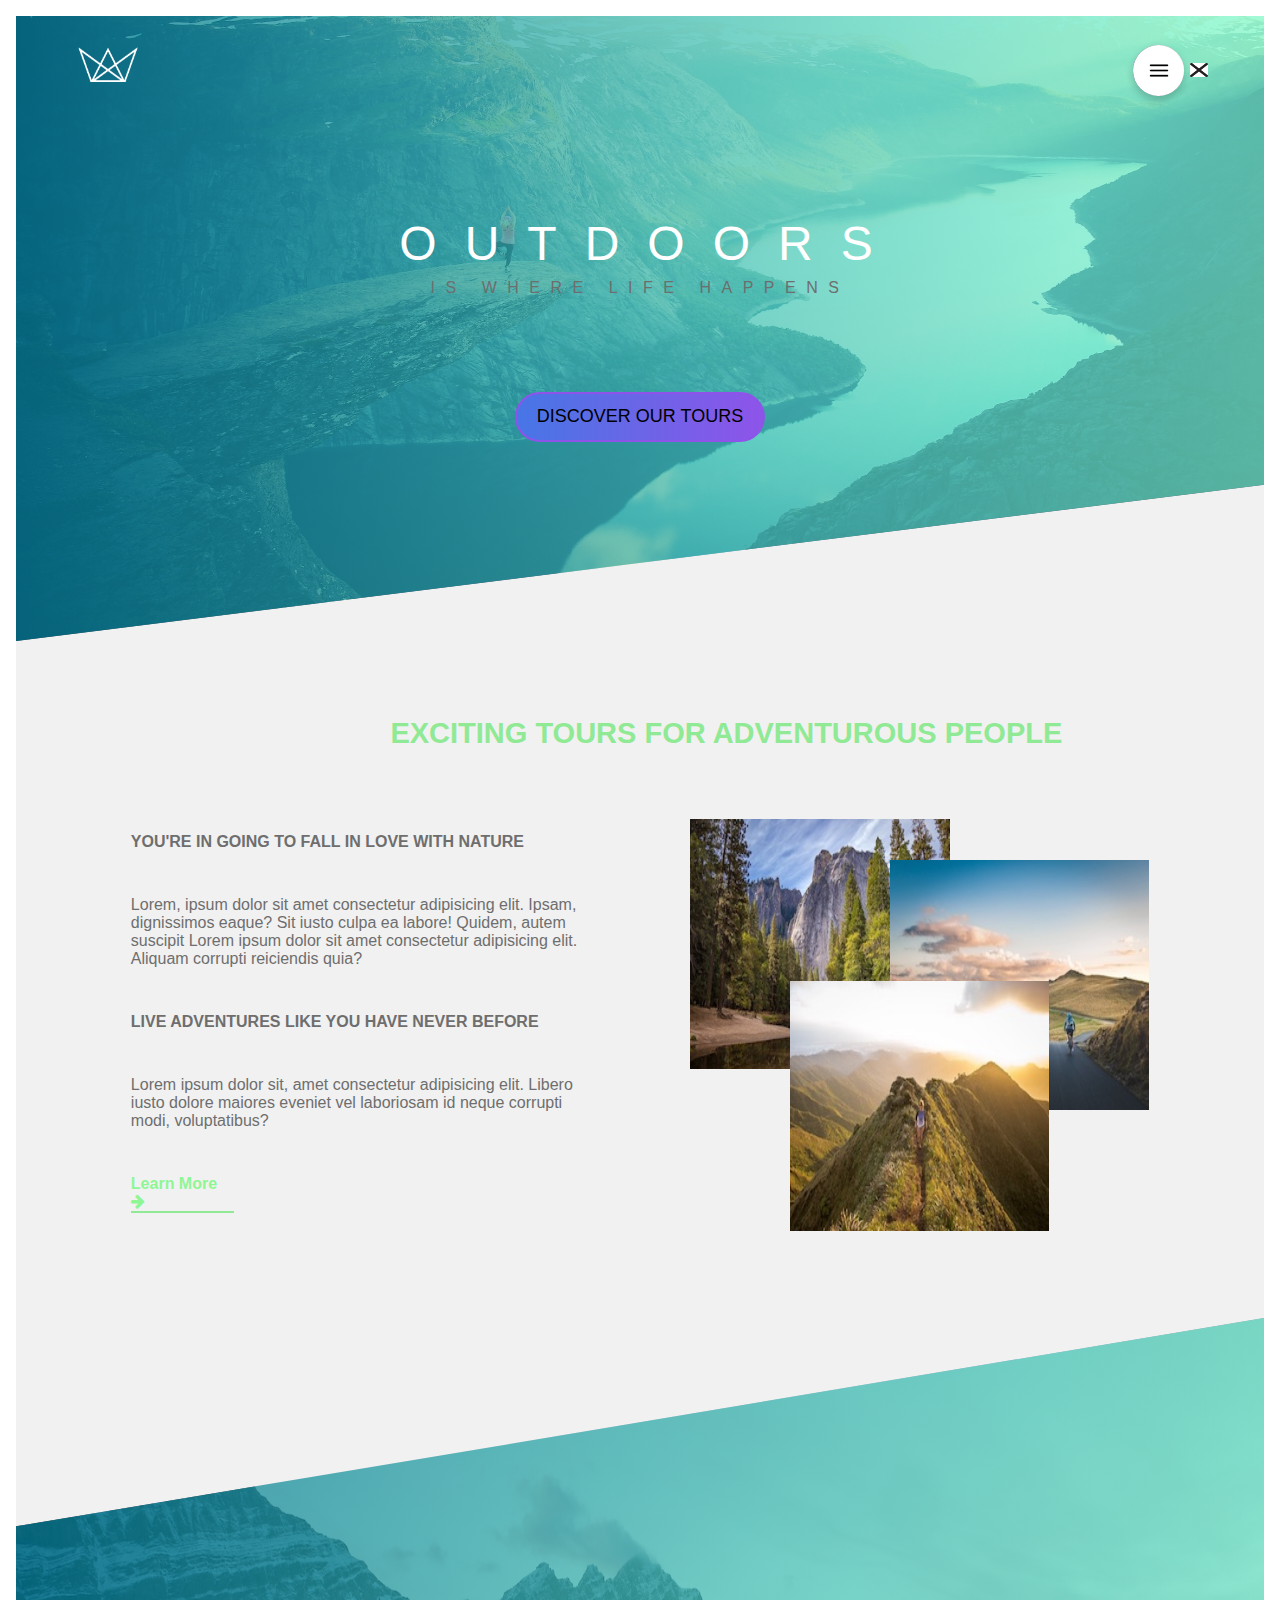
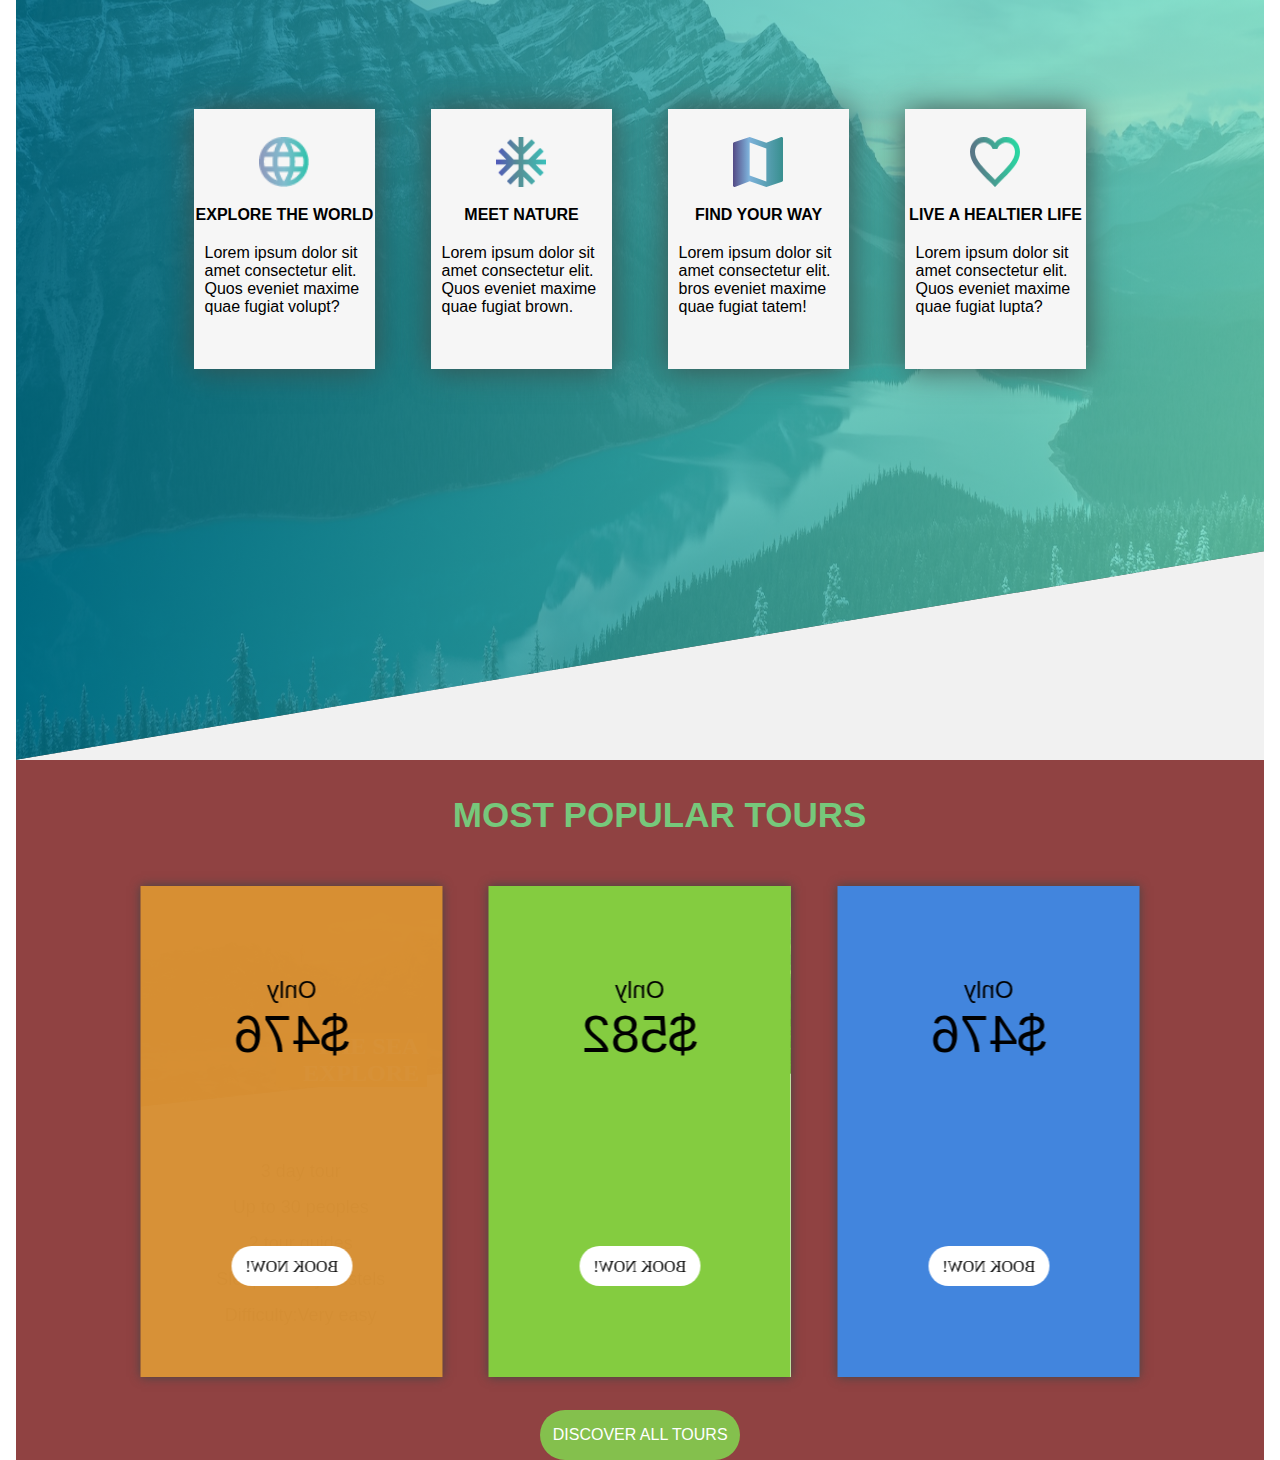
<file: index.html>
<!DOCTYPE html>
<html lang="en">
<head>
    <meta charset="UTF-8">
    <meta name="viewport" content="width=device-width, initial-scale=1.0">
    <meta http-equiv="X-UA-Compatible" content="ie=edge">
    <title>Document</title>
    <link rel="stylesheet" href="style.css">
    <link rel="stylesheet" href="https://stackpath.bootstrapcdn.com/font-awesome/4.7.0/css/font-awesome.min.css">
</head>
<body>
    <div class="background">
      <nav id="nav">
        <img id="close" src="./mediaUsed/close.png" alt="">
        <div class="menu_links_div"></div>
        <div class="menu_links">
            <a href="">01 ABOUT NATION</a>
            <a href="">02 YOUR BENEFITS</a>
            <a href="">03 POPULAR TOURS</a>
            <a href="">04 STORIES</a>
            <a href="">05 BOOK NOW</a>
        </div>
        <div class="menu">
            <img id="menu_icon" src="./mediaUsed/menu.png" alt="">
        </div>
    </nav>
    <div class="header_image">
        <img src="./mediaUsed/hero.jpg" alt="" >
        <div class="overlay">
            <img src="./mediaUsed/logo-white.png" alt="" width="50px" height="50px">
            <h1 class="header_center">OUTDOORS</h1>
            <P class="header_center">IS WHERE LIFE HAPPENS</P>
            <input class="header_center" type="button" value="DISCOVER OUR TOURS">
        </div>
    </div>

    <div class="tourdetail">
        <h2>EXCITING TOURS FOR ADVENTUROUS PEOPLE</h2>
            <div class="tourdetail_lside">
                <h3>YOU'RE IN GOING TO FALL IN LOVE WITH NATURE</h3>
                <p>Lorem, ipsum dolor sit amet consectetur adipisicing elit. Ipsam, dignissimos eaque? Sit iusto culpa ea labore! Quidem, autem suscipit Lorem ipsum dolor sit amet consectetur adipisicing elit. Aliquam corrupti reiciendis quia?</p>
                <h3>LIVE ADVENTURES LIKE YOU HAVE NEVER BEFORE</h3>
                <p>Lorem ipsum dolor sit, amet consectetur adipisicing elit. Libero iusto dolore maiores eveniet vel laboriosam id neque corrupti modi, voluptatibus?</p>
                <a href="">Learn More <span id="arrow"><i class="fa fa-arrow-right"></i></span></a>
            </div>
            <div class="tourdetail_rside">
                <img class="image_card" id="card1" src="./mediaUsed/nat-1.jpg" alt="">
                <img class="image_card" id="card2" src="./mediaUsed/nat-2.jpg" alt="">
                <img class="image_card" id="card3" src="./mediaUsed/nat-3.jpg" alt="">
            </div>
    </div>

    <div class="mid_img">
        <img class="image" src="./mediaUsed/nat-4.jpg" alt="lolo">
        <div class="overlay_2">
            <div class="detail_card">
                <img src="./mediaUsed/globe.png" alt="">
                <h4>EXPLORE THE WORLD</h4>
                <P>Lorem ipsum dolor sit amet consectetur elit. Quos eveniet maxime quae fugiat volupt?</P>
            </div>
            <div class="detail_card">
                <img src="./mediaUsed/nature.png" alt="">
                <h4>MEET NATURE</h4>
                <P>Lorem ipsum dolor sit amet consectetur elit. Quos eveniet maxime quae fugiat brown.</P>
            </div>
            <div class="detail_card">
                <img src="./mediaUsed/map.png" alt="">
                <h4>FIND YOUR WAY</h4>
                <P>Lorem ipsum dolor sit amet consectetur elit. bros eveniet maxime quae fugiat tatem!</P>
            </div>
            <div class="detail_card">
                <img src="./mediaUsed/health.png" alt="">
                <h4>LIVE A HEALTIER LIFE</h4>
                <P>Lorem ipsum dolor sit amet consectetur elit. Quos eveniet maxime quae fugiat lupta?</P>
            </div>
        </div>
    </div>
    <div class="section4">
        <h3>MOST POPULAR TOURS</h3>
        <div class="section4_">
            <div id="section4_card1" class="section4_card">
                <div class="section4_card_front">
                    <img src="./mediaUsed/nat-5.jpg" alt="">
                    <div class="overlay_card" id="overlay_1" ></div>
                    <h2 id="overlay_1_text" class="tst">THE SEA<br>EXPLORE</h2>
                    <ul class="section4_card_detail">
                        <li>3 day tour</li>
                        <li>Up to 30 peoples</li>
                        <li>2 tour guides</li>
                        <li>Sleep in cozy hostels</li>
                        <li>Difficulty:Very easy</li>
                    </ul>
                </div>
                <div id="section4_card_back1" class="section4_card_back">
                    <h2 class="section4_card_back_text">only<br><span>$476</span></h2>
                    <div class="booknow">BOOK NOW!</div>
                </div>
            </div>
            <div id="section4_card2" class="section4_card">
                <div class="section4_card_front">
                    <img src="./mediaUsed/nat-6.jpg" alt="">
                    <div class="overlay_card" id="overlay_2" ></div>
                    <h2 id="overlay_2_text" class="tst">THE FOREST<br>HIKER</h2>
                    <ul class="section4_card_detail">
                        <li>7 day tour</li>
                        <li>Up to 40 peoples</li>
                        <li>6 tour guides</li>
                        <li>Sleep in provided tents</li>
                        <li>Difficulty: Medium</li>
                    </ul>
                </div>
                <div id="section4_card_back2" class="section4_card_back">
                    <h2 class="section4_card_back_text">only<br><span>$582</span></h2>
                    <div class="booknow">BOOK NOW!</div>
                </div>
            </div>
            <div id="section4_card3" class="section4_card">
                <div class="section4_card_front">
                    <img src="./mediaUsed/nat-7.jpg" alt="">
                    <div class="overlay_card" id="overlay_3" ></div>
                    <h2 id="overlay_3_text" class="tst">THE SNOW<br>ADVENTURE</h2>
                    <ul class="section4_card_detail">
                        <li>5 day tour</li>
                        <li>Up to 15 peoples</li>
                        <li>3 tour guides</li>
                        <li>Sleep in provided tents</li>
                        <li>Difficulty:Hard</li>
                    </ul>
                </div>
                <div id="section4_card_back3" class="section4_card_back">
                    <h2 class="section4_card_back_text">only<br><span>$476</span></h2>
                    <div class="booknow" id="booknow">BOOK NOW!</div>
                </div>
            </div>
        </div>
        <div class="discover_all_tour">DISCOVER ALL TOURS</div>
    </div>
    <div class="modals" id="modals" ></div>
    </div>
    
    <script src="./jquery.min.js"></script>
    <script src="script.js"></script>
</body>
</html>
</file>
<file: style.css>
*{
    margin: 0%;
    padding: 0%;
    box-sizing: border-box;
}
html, body{
    width: 100%;
    height: 100%;
    padding: 8px;
    /* overflow: hidden; */
    /* background-color: teal; */
}
::-webkit-scrollbar{
    width: 1px;
    background-color: transparent;
}
::-webkit-scrollbar-thumb{
    background-color: rgb(175, 82, 19);
    border-radius: 5px;
}

.background{
    width: 100%;
    height: 100%;
    position: relative;
    /* overflow: hidden; */
    background-color: rgb(241, 241, 241);
}
.background #nav{
    z-index: 7;
    /* float: right; */
    display: auto;
    position: fixed;
    right: 5%;
    top: 5%;
    width: 50%;
    height: 0px;
    background-color: blue;

}

.menu{
    z-index: 7;
    position: absolute;
    top: 5%;
    right: 5%;  
    display: flex;
    align-items: center;
    justify-content: center;
    width: 51px;
    height: 51px;
    border-radius: 50%;
    border: none;
    box-shadow:0 4px 8px 0 rgba(0, 0, 0, 0.2);
    background-color: rgb(255, 255, 255);
}
.menu img{
    width: 22px;
    height: 21px;
    position: absolute;
    /* z-index: 999999; */
    color: teal;
    transition: .15s;
}
/* .menu:hover img{
    transform: scale(1.3);
    
} */
.menu_links_div{
    z-index: 7;
    position: absolute;
    top: 5%;
    right: 5%;
    display: flex;
    align-items: center;
    justify-content: center;
    width: 51px;
    height: 51px;
    border-radius: 50%;
    border: none;
    background: linear-gradient(to right, #1d2b64, #f8cdda);
    /* background-color: rgb(255, 255, 255); */
    transition: cubic-bezier(0.19, 1, 0.22, 1) .5s;

    /* transform: scale(60); */
}

nav #close{
    position: absolute;
    /* opacity: ; */
    margin-top: 18px;
    margin-left: 614px;
    width: 18px;
    height: 14px;
    background-color: #fff;
}
.menu_links {
    /* z-index: 8; */
    width: 600px;
    height: 200px;
    margin-top: 200px;
    background-color:transparent;
    position: absolute;
    top: 85%;
    left: 10%;
    transform: translate(-50%,-50%);
    position: absolute;
    display: flex;
    flex-direction: column;
    justify-items: flex-end;
    align-items: center;
    padding-top: 30px;
    text-decoration: none;

}
.menu_links a{
    font-family: -apple-system, BlinkMacSystemFont, 'Segoe UI', Roboto, Oxygen, Ubuntu, Cantarell, 'Open Sans', 'Helvetica Neue', sans-serif;
    margin-bottom: 3px;
    font-weight: 400;
    text-decoration: none;
    color: black;
    font-size: 50px;
    /* transition-timing-function: cubic-bezier(0.1, 0.7, 1.0, 0.1); */
    /* transition: .3s cubic-bezier(0.1, 0.7, 1.0, 0.1) linear; */
}
.menu_links a:hover{
    background-color: rgb(127, 233, 233);
}

.header_image{
    position: relative;
    width: 100%;
    height: 625px;
    /* background-color: rgb(173, 65, 65); */
    /* outline: hidden; */
    /* clip-path: polygon(0 0, 100% 0, 100% 75%, 0% 100%); */
}
.header_image img{
    width: 100%;
    height: 100%;
    background-size: cover;
    clip-path: polygon(0 0, 100% 0, 100% 75%, 0% 100%);

}
.overlay{
    position: absolute;
    display: flex;
    flex-direction: column;
    justify-content: center;
    align-items: center;
    top: 0%;
    width: 100%;
    height: 625px;
    letter-spacing: 10.5px;
    color: #fff;
    font-size: 20px;
    font-family: -apple-system, BlinkMacSystemFont, 'Segoe UI', Roboto, Oxygen, Ubuntu, Cantarell, 'Open Sans', 'Helvetica Neue', sans-serif;
    background: linear-gradient(to right, #007991c5, #78ffd7ad);
    clip-path: polygon(0 0, 100% 0, 100% 75%, 0% 100%);

}
.overlay h1{
    font-size: 48px;
    margin-left: 20px;
    left: 200px;
    font-weight: 300;
    margin-bottom: 8px;
    letter-spacing: 28px;
}
.overlay input{
    border: none;
    margin-top: 70px;
    font-size: 18px;
    border-radius: 50px;
    width: 250px;
    height: 50px;
    outline: none;
    border: 2px solid #8e54e9;
    background:linear-gradient(to right, #4776e6, #8e54e9);
}
.overlay img{
    position: absolute;
    /* z-index: -1; */
    top: 5%;
    left: 5%;
    width: 60px;
    height: 35px;
    clip-path: polygon(0 0, 100% 0, 100% 100%, 0% 100%);
}

.tourdetail{
    position: absolute;
    /* display: flex; */
    /* align-items: center; */
    width: 100%;
    height: 80%;
    background-color: rgb(241, 241, 241);
}
.tourdetail h2{
    position: absolute;
    top: 11%;
    left: 30%;
    font-size: 29px;
    font-family: -apple-system, BlinkMacSystemFont, 'Segoe UI', Roboto, Oxygen, Ubuntu, Cantarell, 'Open Sans', 'Helvetica Neue', sans-serif;
    font-weight: 600;
    color:rgb(144, 233, 148);
}

.tourdetail .tourdetail_lside{
    /* display: inline-block; */
    padding: 8px 15px;
    font-family: -apple-system, BlinkMacSystemFont, 'Segoe UI', Roboto, Oxygen, Ubuntu, Cantarell, 'Open Sans', 'Helvetica Neue', sans-serif;
    /* font-weight: 300; */
    display: flex;
    flex-direction: column;
    justify-content: space-around;
    position: absolute;
    top: 25%;
    left: 8%;
    width: 40%;
    height: 60%;
    /* background-color: rgb(207, 148, 39); */
}
.tourdetail .tourdetail_lside h3,p{
    color: #6e6e6e;
    margin-bottom: 25px;
    font-size: 16px;
    /* cursor: pointer; */
}
.tourdetail .tourdetail_lside a{
    text-decoration: none;
    opacity: 1;
    width: 103px;
    font-weight: 600;
    color: rgb(143, 246, 149);
    border-bottom: 2px solid rgb(144, 233, 148);
}
.tourdetail .tourdetail_lside #arrow{
    width: 800px;
}

.tourdetail .tourdetail_rside{
    display: inline-block;
    position: absolute;
    top: 25%;
    right: 8%;
    width: 40%;
    height: 60%;
    /* background-color: rgb(207, 101, 39); */
}
.tourdetail .tourdetail_rside .image_card{
    /* position: absolute; */
    display: flex;
    /* justify-content: end; */
    width: 52%;
    height: 60%;
    transition: .3s;
}
.tourdetail .tourdetail_rside .image_card:hover{
    transform: scale(1.1);
    z-index: 1;
    border: 8px solid transparent;
    outline-style: solid ;
    outline-color: rgb(144, 233, 148);
    outline-width: 8px;
    cursor: pointer;
}

.tourdetail .tourdetail_rside #card1{
    position: absolute;
    top: 1%;
    left: 5%;
}
.tourdetail .tourdetail_rside #card2{
    position: absolute;
    top: 11%;
    left: 45%;
}
.tourdetail .tourdetail_rside #card3{
    position: absolute;
    top: 40%;
    left: 25%;
}


.mid_img{
    position: relative;
    background-size: cover;
    top: 78%;
    width: 100%;
    height: 120%;
    background-color: rgb(241, 241, 241);
}
.image{
    width: 100%;
    height: 100%;
    clip-path: polygon(0 20%, 100% 0%, 100% 80%, 0% 100%);
    /* background-color: blue; */
}
.overlay_2{
    position: absolute;
    display: flex;
    justify-content: space-around;
    align-items: center;
    padding: 20px 150px;
    top: 0%;
    width: 100%;
    height: 100%;
    background: linear-gradient(to right, #007991c5, #78ffd7ad);
    clip-path: polygon(0 20%, 100% 0%, 100% 80%, 0% 100%);
}
.overlay_2 .detail_card{
    /* position: absolute; */
    font-size: 16px;
    /* font-weight: 100; */
    font-family: -apple-system, BlinkMacSystemFont, 'Segoe UI', Roboto, Oxygen, Ubuntu, Cantarell, 'Open Sans', 'Helvetica Neue', sans-serif;
    display: flex;
    flex-direction: column;
    justify-content: space-around;
    align-items: center;
    padding: 18px 0px;
    top: 40%;
    left: 50%;
    margin: 10px;
    width: 19%;
    height: 260px;
    transition: .3s;
    /* border-radius: 20px; */
    background-color: rgb(246, 246, 246);
    box-shadow: 0px 0px 30px rgb(59, 80, 78);
}
.overlay_2 .detail_card:hover{
    transform: translateY(-15px);
}

.overlay_2 .detail_card p{
    /* background-color: blue; */
    width: 160px;
    /* margin-left: 10px; */
    color: #000;
}

.overlay_2 .detail_card img{
    height: 50px;
    width: 50px;
}
.section4{
    position: relative;
    top: 78%;
    width: 100%;
    height: 700px;
    background-color: rgb(144, 66, 66);
}
.section4 h3{
    position: absolute;
    font-weight: 600;
    color: rgb(118, 200, 123);
    top: 5%;
    left: 35%;
    font-size: 35px;
    font-family: -apple-system, BlinkMacSystemFont, 'Segoe UI', Roboto, Oxygen, Ubuntu, Cantarell, 'Open Sans', 'Helvetica Neue', sans-serif;

}

.section4 .section4_{
    position: absolute;
    display: flex;
    justify-content: space-between;
    bottom: 12%;
    left: 10%;
    width: 80%;
    height: 490px;
    background-color: transparent;
}
.section4 .section4_ .section4_card{
    position: relative;
    width: 30.2%;
    height: 100.2%;
    text-align: center;
    transition: transform 0.6s;
    transform-style: preserve-3d;
    box-shadow: 0px 0px 10px rgba(59, 70, 69, 0.959);
    background-color: #fafafa;
    
}
#section4_card1:hover{
    transform: rotateY(180deg);
}
#section4_card2:hover{
    transform: rotateY(180deg);
}
#section4_card3:hover{
    transform: rotateY(180deg);
}


.section4 .section4_ .section4_card img{
    width: 100%;
    height: 45%;
    clip-path: polygon(0 0, 100% 0, 100% 85%, 0% 100%);

}
.section4 .section4_ .section4_card .overlay_card{
    position: absolute;
    top: 0%;
    width: 100%;
    height: 45%;
    clip-path: polygon(0 0, 100% 0, 100% 85%, 0% 100%);
}
.section4 .section4_ .section4_card .section4_card_front,.section4_card_back{
    position: absolute;
    width: 100%;
    height: 100%;
    /* background-color: transparent; */
}
.section4 .section4_ .section4_card .section4_card_back{
    display: flex;
    flex-direction: column;
    justify-content: space-around;
    align-items: center;
    transform: rotateY(180deg);
}

.section4 .section4_ .section4_card #section4_card_back1{
    background-color: #d68f33fa;
}
.section4 .section4_ .section4_card #section4_card_back2{
    background-color: #84cc40;
}
.section4 .section4_ .section4_card #section4_card_back3{
    background-color: #4285dd;
}


.section4 .section4_ .section4_card .section4_card_back h2{
    font-family: -apple-system, BlinkMacSystemFont, 'Segoe UI', Roboto, Oxygen, Ubuntu, Cantarell, 'Open Sans', 'Helvetica Neue', sans-serif;
    font-weight: 400;
    cursor: pointer;
    text-transform: capitalize;
}

.section4 .section4_ .section4_card .section4_card_back .section4_card_back_text span{
    font-size: 52px;
    font-family: -apple-system, BlinkMacSystemFont, 'Segoe UI', Roboto, Oxygen, Ubuntu, Cantarell, 'Open Sans', 'Helvetica Neue', sans-serif;
    font-weight: 100;
}
.section4 .section4_ .section4_card .section4_card_back .booknow{
    padding: 12px 10px;
    width: 40%;
    height:40px;
    cursor: pointer;
    border-radius: 20px;
    color: #000;
    background-color: #fff;
}
.section4 .section4_ .section4_card .section4_card_back .booknow:hover{
    /* animation: blink .3s; */
    box-shadow: 0px 0px 10px rgb(59, 80, 78);
}
@keyframes blink{
    0%{
        transform: scale(1.1);
        background-color: rgba(255, 255, 255, 0.794);
        animation-delay: .2s;
    }
    50%{
        transform: scale(1.3);
        background-color: rgba(255, 255, 255, 0.52);
        animation-delay: 1s;
    }
    100%{
        transform: scale(1);
    }
}

.section4 .section4_ .section4_card #overlay_1{
    background-color: rgba(235, 145, 27, 0.74);
}
#overlay_1_text{
    background-color: rgb(255, 145, 0);;
}
.section4 .section4_ .section4_card #overlay_2{
    background-color: rgba(128, 221, 41, 0.753);
}
#overlay_2_text{
    background-color: rgb(128, 221, 41);
}

.section4 .section4_ .section4_card #overlay_3{
    background-color: rgba(77, 134, 209, 0.753);
}
#overlay_3_text{
    background-color: rgb(0, 110, 255);
}

/* .section4 .section4_ .section4_card .overlay_card h2{
    position: absolute;
    bottom: 28px;
    right: 3px;
    background-color: #fff;
    text-align: right;

} */

.tst{
    position: absolute;
    width: 50%;
    top: 30%;
    right: 5%;
    /* padding: 5px 8px blue; */
    /* background-color: rgba(41, 119, 221, 0.781); */
    color: #fff;
    text-align: right;
    padding-right: 8px;
}

.section4_card_detail{
    position: absolute;
    top: 55%;
    left: 25%;
    text-align: center;
    /* color: black; */
    /* border-bottom: 2px solid black; */
    list-style-type: none;
    /* transform: translate(-50%,-50%); */
    color:#fafafa;
    font-size: 18px;
}
.section4_card_detail li{
    color: rgba(112, 121, 105, 0.959);
    padding-bottom: 8px;
    margin-top: 5px;
    font-family: -apple-system, BlinkMacSystemFont, 'Segoe UI', Roboto, Oxygen, Ubuntu, Cantarell, 'Open Sans', 'Helvetica Neue', sans-serif;
    font-weight: 400;
    /* text-decoration-skip:  */
    /* text-decoration: underline; */
    border-bottom: 2px solid rgba(100, 98, 98, 0.116);
}

.discover_all_tour{
    position: absolute;
    display: flex;
    justify-content: center;
    align-items: center;
    border-radius: 30px;
    width: 200px;
    height: 50px;
    margin-top: 20px;
    left: 42%;
    bottom: 0%;
    font-family: -apple-system, BlinkMacSystemFont, 'Segoe UI', Roboto, Oxygen, Ubuntu, Cantarell, 'Open Sans', 'Helvetica Neue', sans-serif;
    font-weight: 400;
    background-color: #84c04d;
    color: #fff;
}

.modals{
    position: absolute;
    display: none;
    z-index:99999;
    top: 317%;
    left: 10%;
    width: 80%;
    height: 80vh;
    box-shadow: 0px 0px 300px 300px rgb(20, 20, 20);
    background-color: #fff;
}
</file>
